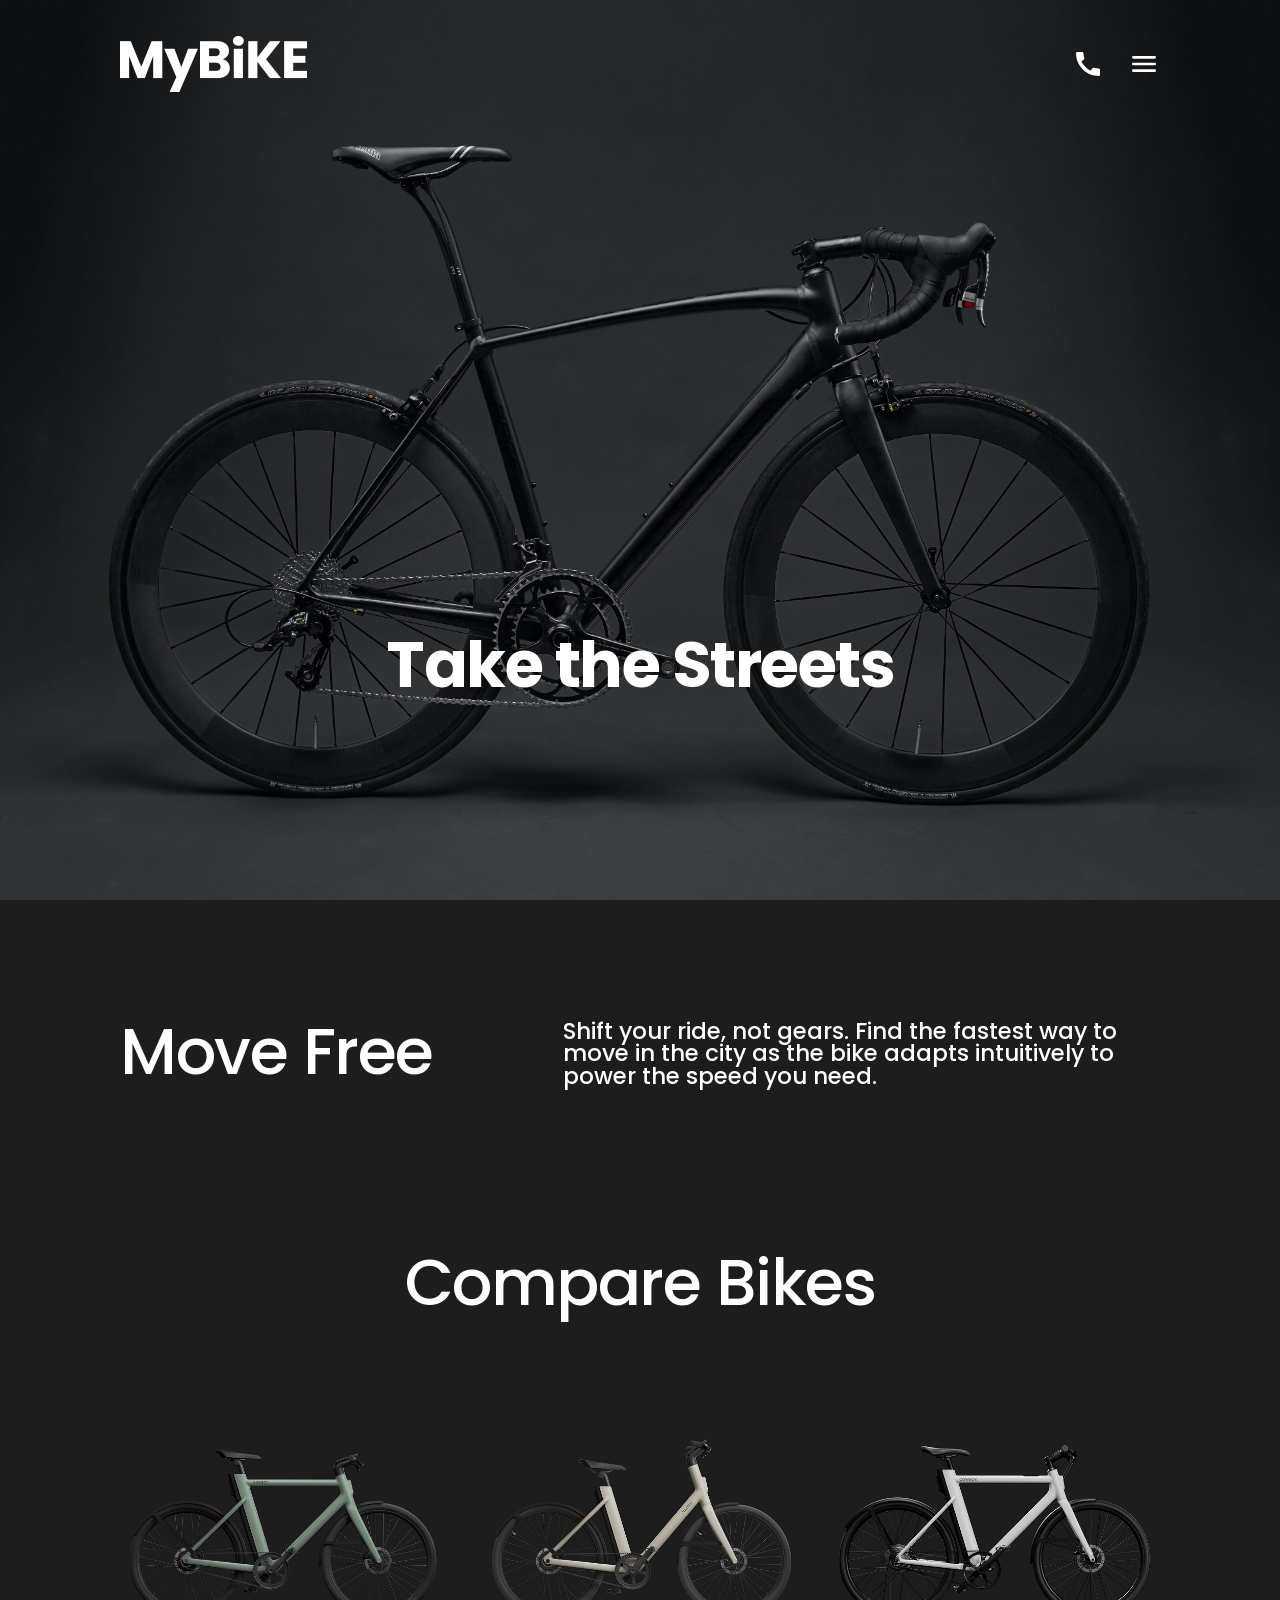
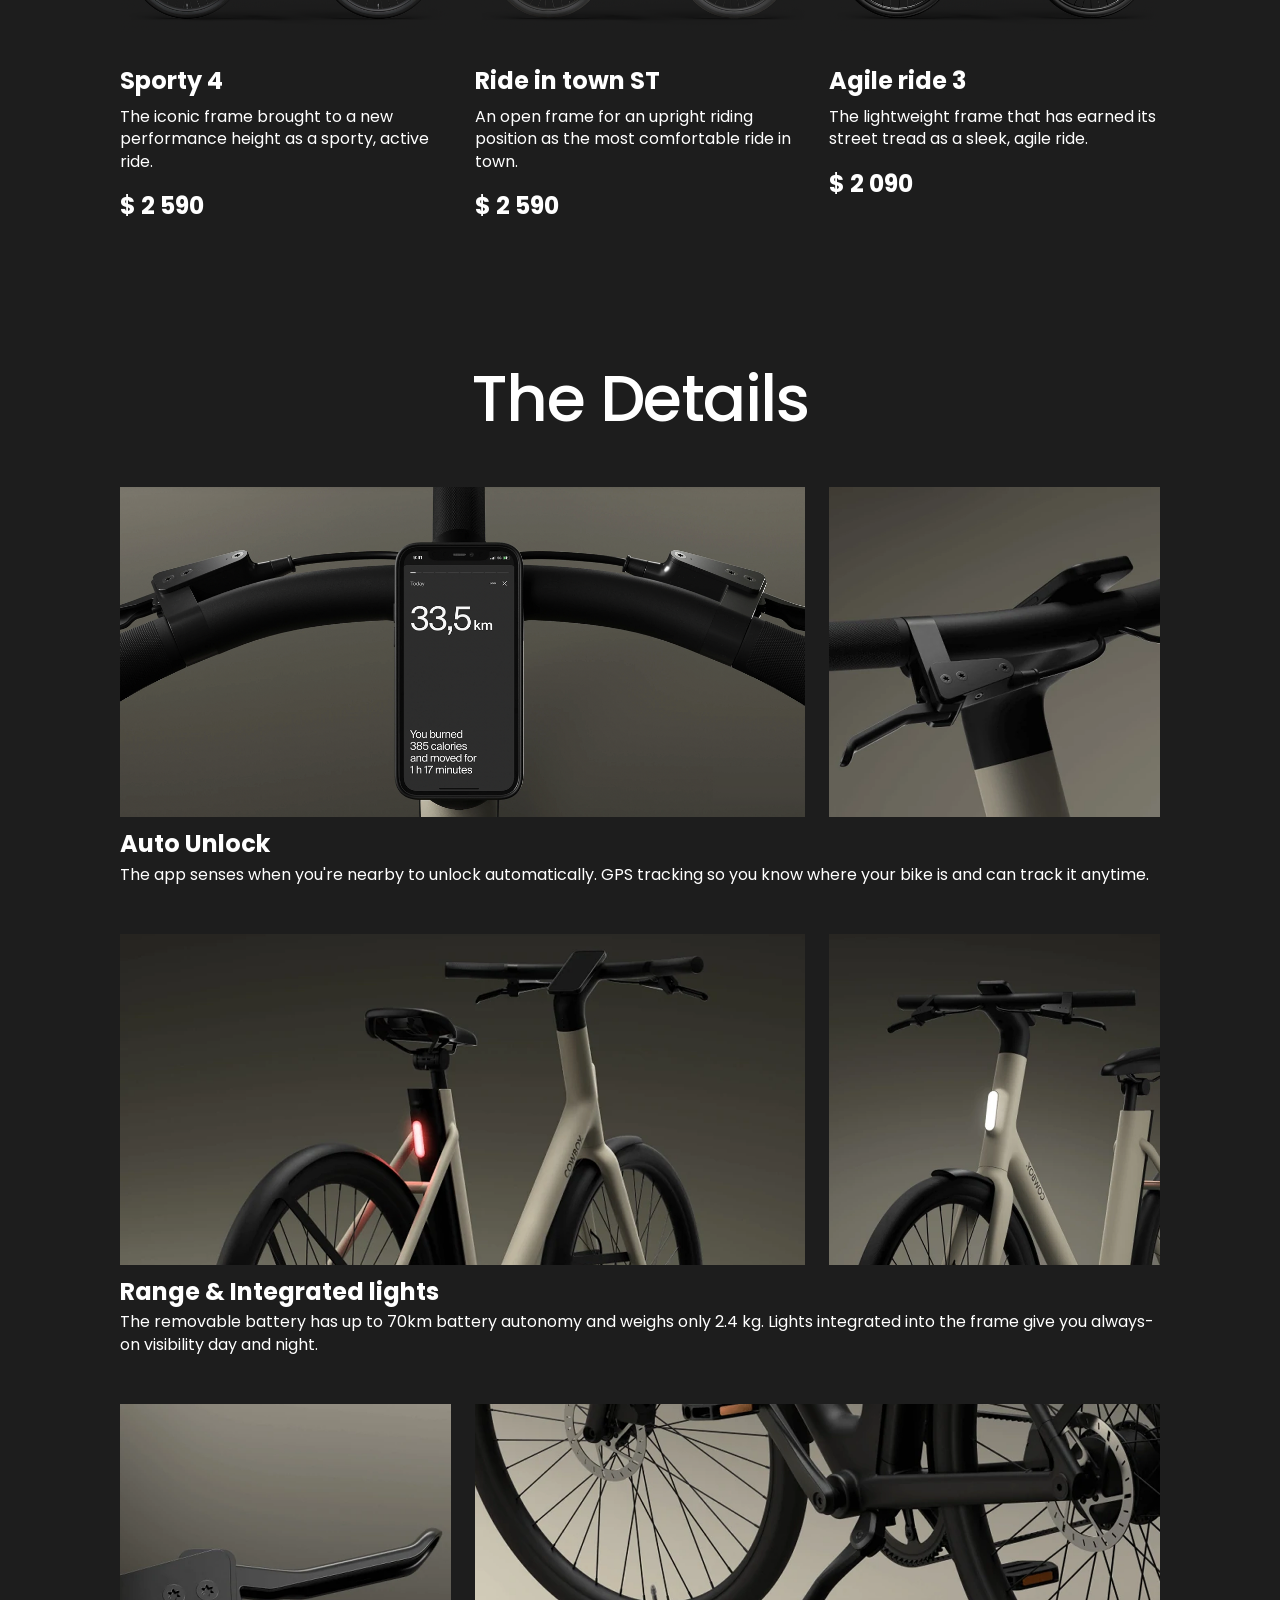
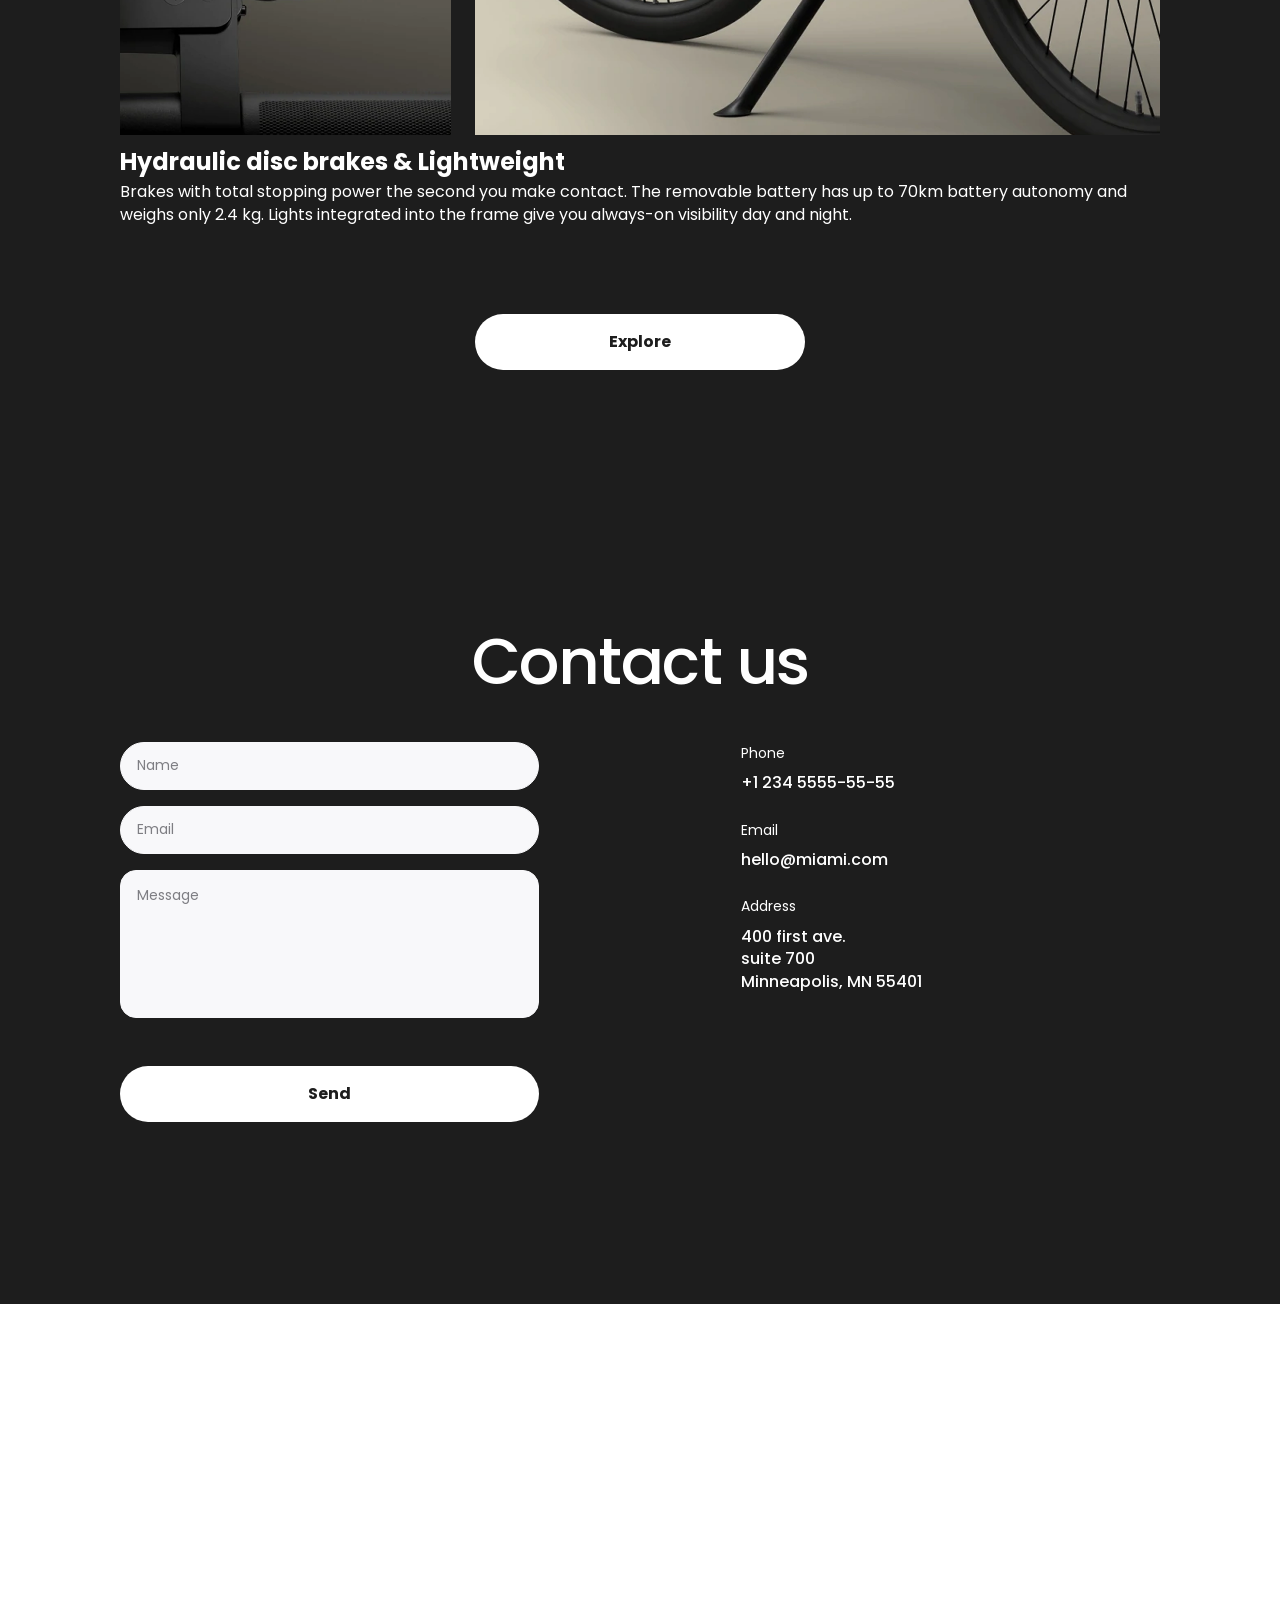
<file: index.html>
<!doctype html><html lang="en" class="page"><head><meta charset="utf-8"><meta name="viewport" content="width=device-width, initial-scale=1.0"><title>MyBike</title><link rel="icon" type="image/png" href="logo-2px.60590888.png"><link rel="preconnect" href="https://fonts.googleapis.com"><link rel="preconnect" href="https://fonts.gstatic.com"><link href="https://fonts.googleapis.com/css2?family=Poppins:wght@400;500;600;700&display=swap" rel="stylesheet"><link rel="stylesheet" href="index.a3a2448b.css"><script src="index.cabb280d.js" defer></script></head><body class="page__body">  <header class="header"> <div class="top-bar"> <a href="#" class="top-bar__logo-link"> <img src="logo-2px.60590888.png" alt="MyBike logo" class="top-bar__logo"> </a> <div class="top-bar__icons"> <div class="top-bar__phone-wrapper"> <a href="tel:+12345555555" class="top-bar__phone-number"> +1 234 5555-55-55 </a> <a href="tel:+12345555555" class="icon icon--phone" aria-label="Call us"></a> </div> <a href="#menu" class="icon icon--menu" aria-label="Open menu"></a> </div> </div> <div class="header__bottom"> <h1 class="header__title">Take the Streets</h1> </div> </header>   <aside class="menu page__menu" id="menu"> <div class="menu__top top-bar"> <a href="#" class="top-bar__logo-link"> <img src="logo-black-2px.cd3781da.png" alt="MyBike logo" class="top-bar__logo"> </a> <a href="#" class="icon icon--close" aria-label="Close menu"></a> </div> <div class="menu__content"> <nav class="menu__nav nav"> <ul class="nav__list"> <li class="nav__item"> <a class="nav__link" href="#"> Home </a> </li> <li class="nav__item"> <a class="nav__link" href="#about-us"> About us </a> </li> <li class="nav__item"> <a class="nav__link" href="#compare-bikes"> Compare Bikes </a> </li> <li class="nav__item"> <a class="nav__link" href="#details"> Details </a> </li> <li class="nav__item"> <a class="nav__link" href="#contacts"> Contacts </a> </li> </ul> </nav> <a href="tel:+12345555555" class="menu__phone-number"> +1 234 5555-55-55 </a> <a href="tel:+12345555555" class="menu__book-a-test-ride"> Book a test ride </a> </div> </aside>  <main class="main"> <section class="about-us" id="about-us"> <h2 class="about-us__title section-title section-title--align--left"> Move Free </h2> <p class="about-us__description"> Shift your ride, not gears. Find the fastest way to move in the city as the bike adapts intuitively to power the speed you need. </p> </section> <section class="compare-bikes" id="compare-bikes"> <h2 class="section-title">Compare Bikes</h2> <div class="compare-bikes__bikes"> <article class="bike compare-bikes__bike"> <a href="#" class="bike__link"> <img src="compare-bike-1.867bba96.png" alt="Sporty 4" class="bike__photo"> </a> <h3 class="bike__title">Sporty 4</h3> <p class="bike__description"> The iconic frame brought to a new performance height as a sporty, active ride. </p> <p class="bike__price">$ 2 590</p> </article> <article class="bike compare-bikes__bike"> <a href="#" class="bike__link"> <img src="compare-bike-2.090335bf.png" alt="Ride in town ST" class="bike__photo"> </a> <h3 class="bike__title">Ride in town ST</h3> <p class="bike__description"> An open frame for an upright riding position as the most comfortable ride in town. </p> <p class="bike__price">$ 2 590</p> </article> <article class="bike compare-bikes__bike"> <a href="#" class="bike__link"> <img src="compare-bike-3.7912b246.png" alt="Agile ride 3" class="bike__photo"> </a> <h3 class="bike__title">Agile ride 3</h3> <p class="bike__description"> The lightweight frame that has earned its street tread as a sleek, agile ride. </p> <p class="bike__price">$ 2 090</p> </article> </div> </section> <section class="details" id="details"> <h2 class="section-title">The Details</h2> <div class="details__wrapper"> <article class="detail"> <div class="detail__photos"> <a href="#" class="detail__link detail__link--wide"> <img class="detail__photo" src="detail-1.df3b168a.png" alt="Auto Unlock"> </a> <a href="#" class="detail__link detail__link--square"> <img class="detail__photo" src="detail-2.5f9801f3.png" alt="Auto Unlock"> </a> </div> <h3 class="detail__title">Auto Unlock</h3> <p class="detail__description"> The app senses when you're nearby to unlock automatically. GPS tracking so you know where your bike is and can track it anytime. </p> </article> <article class="detail"> <div class="detail__photos"> <a href="#" class="detail__link detail__link--wide"> <img class="detail__photo" src="detail-3.8331c654.png" alt="Range & Integrated lights"> </a> <a href="#" class="detail__link detail__link--square"> <img class="detail__photo" src="detail-4.2ed74165.png" alt="Range & Integrated lights"> </a> </div> <h3 class="detail__title">Range & Integrated lights</h3> <p class="detail__description"> The removable battery has up to 70km battery autonomy and weighs only 2.4 kg. Lights integrated into the frame give you always-on visibility day and night. </p> </article> <article class="detail"> <div class="detail__photos"> <a href="#" class="detail__link detail__link--square"> <img class="detail__photo" src="detail-5.e9346c2f.png" alt="Hydraulic disc brakes & Lightweight"> </a> <a href="#" class="detail__link detail__link--wide"> <img class="detail__photo" src="detail-6.783f7f8b.png" alt="Hydraulic disc brakes & Lightweight"> </a> </div> <h3 class="detail__title">Hydraulic disc brakes & Lightweight</h3> <p class="detail__description"> Brakes with total stopping power the second you make contact. The removable battery has up to 70km battery autonomy and weighs only 2.4 kg. Lights integrated into the frame give you always-on visibility day and night. </p> </article> </div> <div class="details__button"> <button type="button" class="details__button--position details__button--values"> Explore </button> </div> </section> <section class="contacts" id="contacts"> <h2 class="section-title">Contact us</h2> <div class="contacts__wrapper"> <div class="contacts__forms"> <form class="form" onsubmit="this.reset(); return false;"> <input class="form__input form__input--small" type="text" name="name" placeholder="Name" required> <input class="form__input form__input--small" type="email" name="email" placeholder="Email" required> <textarea class="form__input form__input--big" name="message" placeholder="Message" required></textarea> <button type="submit" class="button button--values"> Send </button> </form> </div> <div class="contacts__text"> <div class="text"> <h3 class="text__title">Phone</h3> <a href="tel:+12345555555" class="text__description text__link"> +1 234 5555-55-55 </a> </div> <div class="text"> <h3 class="text__title">Email</h3> <a href="mailto:hello@miami.com" class="text__description text__link"> hello@miami.com </a> </div> <div class="text"> <h3 class="text__title">Address</h3> <a href="https://www.google.com/maps/search/?api=1&query=400+first+ave+suite+700+Minneapolis+MN+55401" target="_blank" rel="noopener noreferrer" class="text__description text__link"> 400 first ave. <br> suite 700 <br> Minneapolis, MN 55401 </a> </div> </div> </div> </section> </main> <footer class="footer"></footer> </body></html>
</file>
<file: index.a3a2448b.css>
.header{box-sizing:border-box;background-image:url(header-bg-mobile.d1054a08.png);background-position:100%;background-size:cover;-ms-flex-direction:column;flex-direction:column;-ms-flex-pack:justify;justify-content:space-between;height:100vh;display:-ms-flexbox;display:flex}.header__title{font-weight:700;font-style:Bold;letter-spacing:-1.5px;text-align:center;margin:0;font-size:36px;line-height:100%}@media (min-width:744px){.header__title{font-size:64px}}.header__bottom{padding-bottom:88px;padding-left:20px;padding-right:20px}@media (min-width:744px){.header__bottom{padding-left:72px;padding-right:72px}}@media (min-width:1260px){.header__bottom{padding-left:120px;padding-right:120px}}@media (min-width:744px){.header__bottom{padding-bottom:130px}}@media (min-width:1260px){.header__bottom{padding-bottom:203px}}.page{color:#fff;scroll-behavior:smooth;font-family:Poppins,sans-serif;font-size:16px;line-height:140%}.page__body{min-width:320px;margin:0}.page__menu{opacity:0;pointer-events:none;transition:all .3s;position:fixed;top:0;left:0;right:0;transform:translate(-100%)}.page__menu:target{opacity:1;pointer-events:all;transform:translate(0)}.page:has(.page__menu:target){overflow:hidden}.top-bar{-ms-flex-pack:justify;justify-content:space-between;-ms-flex-align:center;align-items:center;padding:24px 20px;display:-ms-flexbox;display:flex}@media (min-width:744px){.top-bar{padding-left:72px;padding-right:72px}}@media (min-width:1260px){.top-bar{padding-left:120px;padding-right:120px}}@media (min-width:744px){.top-bar{padding-top:36px;padding-bottom:36px}}.top-bar__icons{gap:24px;display:-ms-flexbox;display:flex}.top-bar__phone-wrapper{-ms-flex-align:center;align-items:center;gap:16px;display:-ms-flexbox;display:flex}.top-bar__phone-number{color:#fff;white-space:nowrap;letter-spacing:2px;font-size:12px;font-weight:700;text-decoration:none;display:none}@media (min-width:1260px){.top-bar__phone-number{opacity:0;pointer-events:none;transition:all .3s;display:block;transform:translate(8px)}.top-bar__phone-wrapper:hover .top-bar__phone-number{opacity:1;pointer-events:auto;transform:translate(0)}}.top-bar__logo-link{display:-ms-flexbox;display:flex}.top-bar__logo{height:38px;transition:transform .3s}.top-bar__logo:hover{transform:scale(1.2)}@media (min-width:744px){.top-bar__logo{height:56px}}.icon{background-size:cover;width:24px;height:24px;transition:transform .3s;display:block}.icon:hover{transform:scale(1.2)}@media (min-width:744px){.icon{width:32px;height:32px}}.icon--phone{background-image:url(icon-phone-svg.673d48f7.svg)}.icon--menu{background-image:url(icon-burger-menu-svg.d4d5103b.svg)}.icon--menu:hover{background-image:url(icon-burger-menu-hover.d4e17b24.svg)}.icon--close{background-image:url(icon-close-svg.a33213b2.svg)}.menu{box-sizing:border-box;text-transform:uppercase;background-color:#c2c2c2;height:100vh;font-weight:600;overflow:auto}.menu__top{z-index:1;background-color:#c2c2c2;margin-bottom:24px;position:sticky;top:0}@media (min-width:744px){.menu__top{margin-bottom:0}}.menu__nav{margin-bottom:40px}.menu__content{padding-left:20px;padding-right:20px}@media (min-width:744px){.menu__content{padding-left:72px;padding-right:72px}}@media (min-width:1260px){.menu__content{padding-left:120px;padding-right:120px}}.menu__phone-number{color:#1d1d1d;margin-bottom:16px;font-size:12px;line-height:27px;text-decoration:none;transition:color .3s;display:block}.menu__phone-number:hover{color:#505050}.menu__book-a-test-ride{letter-spacing:2px;color:#1d1d1d;border-bottom:1px solid #1d1d1d;width:-moz-fit-content;width:fit-content;padding-bottom:8px;font-size:12px;line-height:16px;text-decoration:none;transition:color .3s;display:block}.menu__book-a-test-ride:hover{color:#505050}.nav__link{color:#1d1d1d;letter-spacing:2px;font-size:22px;line-height:22px;text-decoration:none;position:relative}.nav__link:after{content:"";transform-origin:0;background-color:#1d1d1d;width:100%;height:1px;transition:transform .3s;display:block;position:absolute;bottom:-8px;transform:scale(0)}.nav__link:hover:after{transform:scale(1)}.nav__list{-ms-flex-direction:column;flex-direction:column;gap:32px;margin:0;padding:0;list-style:none;display:-ms-flexbox;display:flex}.main{background-color:#1d1d1d;padding-top:60px;padding-left:20px;padding-right:20px;display:grid}@media (min-width:744px){.main{padding-left:72px;padding-right:72px}}@media (min-width:1260px){.main{padding-left:120px;padding-right:120px}}@media (min-width:744px){.main{padding-top:120px}}@media (min-width:1260px){.main{padding-top:120px}}.section-title{text-align:center;letter-spacing:-1.5px;margin:0;font-size:32px;font-weight:500;line-height:100%}@media (min-width:744px){.section-title{font-size:48px}}@media (min-width:1260px){.section-title{font-size:64px}}.section-title--align--left{text-align:left}.about-us{--columns:2;grid-template-columns:repeat(var(--columns),1fr);column-gap:20px;display:grid}@media (min-width:744px){.about-us{--columns:6;column-gap:24px}}@media (min-width:1260px){.about-us{--columns:12}}.about-us__title{grid-column:1/-1}@media (min-width:744px){.about-us__title{grid-column:1/4}}@media (min-width:1260px){.about-us__title{grid-column:1/6}}.about-us__description{grid-column:1/-1;margin-top:32px;margin-bottom:92px;font-size:23px;font-weight:500}@media (min-width:744px){.about-us__description{grid-column:4/7;margin-top:0;margin-bottom:132px}}@media (min-width:1260px){.about-us__description{grid-column:6/13;margin-bottom:164px}}.compare-bikes__bikes{--columns:2;grid-template-columns:repeat(var(--columns),1fr);gap:40px 20px;margin-top:48px;margin-bottom:92px;display:grid}@media (min-width:744px){.compare-bikes__bikes{--columns:6;column-gap:24px}}@media (min-width:1260px){.compare-bikes__bikes{--columns:12}}@media (min-width:744px){.compare-bikes__bikes{row-gap:48px;margin-bottom:120px}}@media (min-width:1260px){.compare-bikes__bikes{margin-top:56px;margin-bottom:144px}}.compare-bikes__bike{grid-column:1/-1}@media (min-width:744px){.compare-bikes__bike{grid-column:2/-2}}@media (min-width:1260px){.compare-bikes__bike{grid-column:span 4}}.bike__link{display:block;overflow:hidden}.bike__photo{width:100%;transition:transform .3s;display:block}.bike__photo:hover{transform:scale(1.05)}.bike__title{letter-spacing:0;margin-top:32px;margin-bottom:0;font-size:24px;font-weight:700;line-height:140%}.bike__description{letter-spacing:0;margin-top:8px;margin-bottom:16px;font-weight:400}.bike__price{letter-spacing:0;margin:0;font-size:24px;font-weight:700;line-height:140%}.details__wrapper{row-gap:40px;margin-top:48px;display:grid}@media (min-width:744px){.details__wrapper{row-gap:48px}}@media (min-width:1260px){.details__wrapper{margin-top:56px}}.details__button{--columns:2;grid-template-columns:repeat(var(--columns),1fr);column-gap:20px;margin-top:40px;margin-bottom:80px;display:grid}@media (min-width:744px){.details__button{--columns:6;column-gap:24px}}@media (min-width:1260px){.details__button{--columns:12}}.details__button--position{grid-column:1/-1}@media (min-width:744px){.details__button--position{grid-column:2/-2;margin-top:48px;margin-bottom:120px}}@media (min-width:1260px){.details__button--position{grid-column:5/-5;margin-bottom:180px}}.details__button--values{cursor:pointer;color:#1d1d1d;background-color:#fff;border:none;border-radius:40px;height:56px;font-family:Poppins,sans-serif;font-size:16px;font-weight:700;line-height:27px;transition:all .3s}.details__button--values:hover{box-shadow:1px 4px 16px rgba(232,232,240,.4)}.details__button--values:active{box-shadow:1px 4px 16px rgba(232,232,240,.64)}.detail__photos{--columns:2;grid-template-columns:repeat(var(--columns),1fr);column-gap:20px;display:grid}@media (min-width:744px){.detail__photos{--columns:6;column-gap:24px}}@media (min-width:1260px){.detail__photos{--columns:12}}.detail__link{position:relative}@media (min-width:744px){.detail__link--wide{grid-column:span 4}}@media (min-width:1260px){.detail__link--wide{grid-column:span 8}}.detail__link--square{height:0;padding-bottom:100%}@media (min-width:744px){.detail__link--square{grid-column:span 2}}@media (min-width:1260px){.detail__link--square{grid-column:span 4}}.detail__photo{object-fit:cover;width:100%;height:100%;transition:transform .3s;position:absolute}.detail__photo:hover{transform:scale(1.05)}.detail__title{margin-top:16px;margin-bottom:8px;font-size:24px;font-weight:700}.detail__description{margin:0;font-weight:400}.contacts__wrapper{--columns:2;grid-template-columns:repeat(var(--columns),1fr);column-gap:20px;margin-bottom:120px;display:grid}@media (min-width:1260px){.contacts__wrapper{margin-bottom:182px}}@media (min-width:744px){.contacts__wrapper{--columns:6;column-gap:24px}}@media (min-width:1260px){.contacts__wrapper{--columns:12}}.contacts__forms{grid-column:1/-1;margin-top:48px}@media (min-width:744px){.contacts__forms{grid-column:span 3}}@media (min-width:1260px){.contacts__forms{grid-column:span 5}}.contacts__text{grid-column:1/-1;margin-top:48px}@media (min-width:744px){.contacts__text{grid-column:span 3}}@media (min-width:1260px){.contacts__text{grid-column:8/11}}.form{-ms-flex-direction:column;flex-direction:column;gap:16px;width:100%;display:-ms-flexbox;display:flex}.form__input{box-sizing:border-box;color:#7e7e83;background-color:#f8f8fa;border:1px solid #f8f8fa;width:100%;padding:14px 16px;font-family:Poppins,sans-serif;font-size:14px;font-weight:400}.form__input--small{border-radius:40px;height:48px}.form__input--big{resize:none;border-radius:16px;height:148px}.form__input::placeholder{color:#7e7e83;opacity:1}.form__input::placeholder{color:#7e7e83;opacity:1}.form__input:not(:-ms-placeholder-shown){color:#292929}.form__input:not(:placeholder-shown){color:#292929}.form__input:hover,.form__input:focus,.form__input:active{color:#292929;outline:none}.form__input:-webkit-autofill{-webkit-text-fill-color:#292929;box-shadow:inset 0 0 0 1000px #f8f8fa}.form__input:-webkit-autofill:hover{-webkit-text-fill-color:#292929;box-shadow:inset 0 0 0 1000px #f8f8fa}.form__input:-webkit-autofill:focus{-webkit-text-fill-color:#292929;box-shadow:inset 0 0 0 1000px #f8f8fa}.form__input:-webkit-autofill:active{-webkit-text-fill-color:#292929;box-shadow:inset 0 0 0 1000px #f8f8fa}.button{cursor:pointer;color:#1d1d1d;background-color:#fff;border:none;font-family:Poppins,sans-serif;transition:all .3s}.button--values{border-radius:40px;height:56px;margin-top:32px;font-size:16px;font-weight:700;line-height:27px}.button--values:hover{transform:translateY(-2px);box-shadow:1px 4px 16px rgba(232,232,240,.4)}.button--values:active{transform:translateY(0);box-shadow:1px 4px 16px rgba(232,232,240,.64)}.text__title{margin:0 0 8px;font-size:14px;font-weight:400}.text__description{margin:0 0 24px;font-weight:500}.text__link{color:#fff;text-decoration:none;transition:color .3s;display:inline-block}.footer{box-sizing:border-box;z-index:-1;background-image:url(footer-bg-mobile.dc345624.png);background-position:100%;background-repeat:no-repeat;background-size:cover;height:200px;position:sticky;bottom:0}@media (min-width:744px){.footer{height:480px}}@media (min-width:1260px){.footer{height:555px}}
/*# sourceMappingURL=index.a3a2448b.css.map */
</file>
